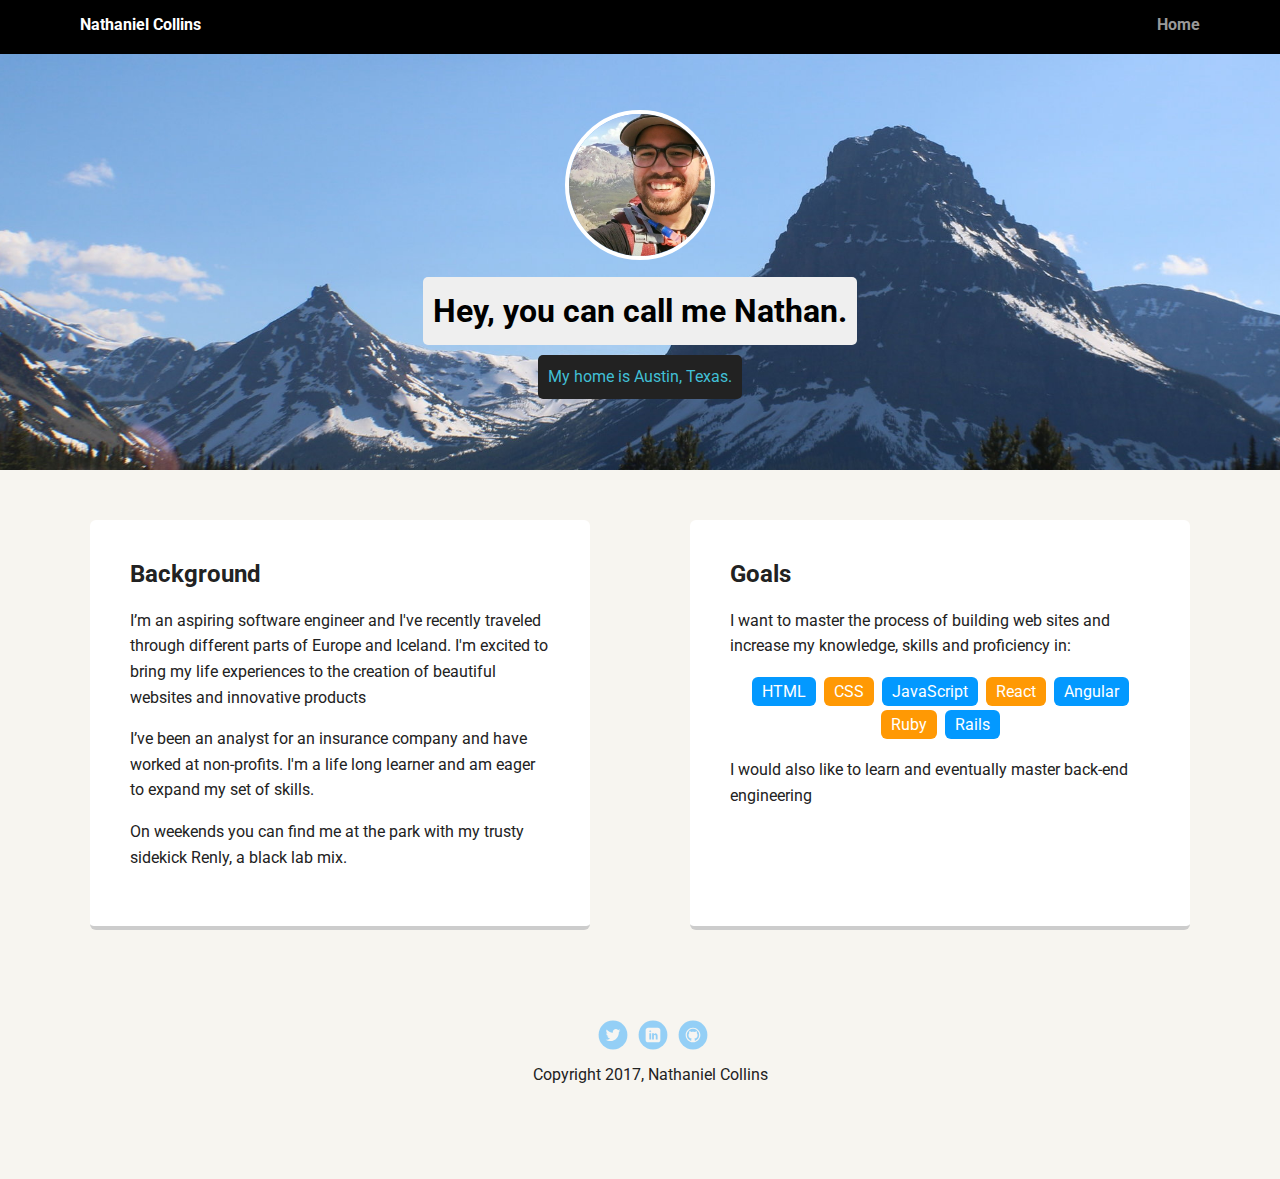
<file: index.html>
<!doctype html>
<html lang="en">
<head>
  <meta charset="utf-8">
  <title>Nathaniel Collins' Profile</title>
  <meta name="viewport" content="width=device-width, initial-scale=1.0">
  <link rel="stylesheet" href="styles.css">
  <link href="https://fonts.googleapis.com/css?family=Muli%7CRoboto:400,300,500,700,900" rel="stylesheet"></head>
  <body>

    <div class="main-nav">
        <ul class="nav">
          <li class="name">Nathaniel Collins</li>
          <li><a href="index.html">Home</a></li>
        </ul>
    </div>

    <header>
      <img src="images/hiking.jpg" alt="Picture of me hiking in Glacier National Park" class="profile-image">
      <h1 class="tag name">Hey, you can call me Nathan.</h1>
      <p class="tag location">My home is Austin, Texas.</p>
    </header>

    <main class="flex">
      <div class="card">
        <h2>Background</h2>
        <p>I’m an aspiring software engineer and I've recently traveled through different parts of Europe and Iceland. I'm excited to bring my life experiences to the creation of beautiful websites and innovative products</p>
        <p>I’ve been an analyst for an insurance company and have worked at non-profits. I'm a life long learner and am eager to expand my set of skills.</p>
        <p>On weekends you can find me at the park with my trusty sidekick Renly, a black lab mix.</p>
      </div>

      <div class="card">
        <h2>Goals</h2>
        <p>I want to master the process of building web sites and increase my knowledge, skills and proficiency in:</p>
        <ul class="skills">
          <li>HTML</li>
          <li>CSS</li>
          <li>JavaScript</li>
          <li>React</li>
          <li>Angular</li>
          <li>Ruby</li>
          <li>Rails</li>
        </ul>
        <p>I would also like to learn and eventually master back-end engineering</p>
      </div>

    </main>
    <footer>
      <ul>
        <li><a href="https://twitter.com/NathanCLeon" class="social twitter">Twitter</a></li>
        <li><a href="https://www.linkedin.com/in/nathancleon" class="social linkedin">LinkedIn</a></li>
        <li><a href="https://github.com/nathancleon" class="social github">Github</a></li>
      </ul>
      <p class="copyright">Copyright 2017, Nathaniel Collins</p>
    </footer>
  </body>
  </html>
</file>
<file: styles.css>
/* Global Layout Set-up */
* {
  box-sizing: border-box;
}

body {
  margin: 0;
  padding: 0;
  text-align: center;
  font-family: 'Roboto', sans-serif;
  color: #222;
  background: #f7f5f0;
}
/* Link Styles */

a {
  text-decoration: none;
  color: #999;
}
a:hover {
  color: #6633ff;
}

/* Section Styles */

.main-nav {
  width: 100%;
  background: black;
  min-height: 30px;
  padding: 10px;
  position: fixed;
  text-align: center;
}
.nav {
  display: flex;
  justify-content: space-around;
  font-weight: 700;
  list-style-type: none;
  margin: 0 auto;
  padding: 0;
}

.nav .name {
    display: block;
    margin-right: auto;
    color: white;
}
.nav li {
  padding: 5px 10px 10px 10px;
}
.nav a {
  transition: all .2s;
}
.nav a:hover {
  color: skyblue;
}

header {
  text-align: center;
  background: url('images/glaciermountain.jpg') no-repeat center;
  background-size: cover;
  overflow: hidden;
  padding-top: 60px;
}
header {
  line-height: 1.5;
}
header .profile-image {
  margin-top: 50px;
  width: 150px;
  height: 150px;
  border-radius: 50%;
  border: 4px solid white;
  transition: all .5s;
}
header .profile-image:hover {
  transform: scale(.8) rotate(25deg);
}
.tag {
  background-color: #efefef;
  color: black;
  padding: 10px;
  border-radius: 5px;
  display: table;
  margin: 10px auto;
}
.location {
  background-color: #222;
  color: #41bfd5;
}
.card {
  margin: 30px;
  padding: 20px 40px 40px;
  max-width: 500px;
  text-align: left;
  background: #fff;
  border-bottom: 4px solid #ccc;
  border-radius: 6px;
  transition: all .5s;
}
.card:hover {
  border-color: skyblue;
}

ul.skills {
  padding: 0;
  text-align: center;
}

.skills li {
  border-radius: 6px;
  display: inline-block;
  background: #ff9904;
  color: white;
  padding: 5px 10px;
  margin: 2px;
}

.skills li:nth-child(odd) {
  background: #0399ff;
}

footer {
  width: 100%;
  min-height: 30px;
  padding: 20px 0 40px 20px;
}

footer .copyright {
  top: -8px;
  font-size: .75em;
}

footer ul {
  list-style-type: none;
  margin: 0;
  padding: 0;
}

footer ul li {
  display: inline-block;
}

a.social {
  display: inline-block;
  text-indent: -9999px;
  margin-left: 5px;
  width: 30px;
  height: 30px;
  background-size: 30px 30px;
  opacity: .4;
  transition: all .5s;
}
a.twitter {
  background-image: url(images/twitter.svg);
}
a.linkedin {
  background-image: url(images/linkedin.svg);
}
a.github {
  background-image: url(images/github.svg);
}
a.social:hover {
  opacity: 1;
}
.clearfix {
  clear: both;
}

/* Styles for larger screens */
@media screen and (min-width: 720px) {

  .flex {
      display: -ms-flexbox;      /* TWEENER - IE 10 */
      display: flex;
      max-width: 1200px;
      -ms-flex-pack: distribute;
      justify-content: space-around;
      margin: 0 auto;
  }

  header {
    min-height: 470px;
  }

  .nav {
    max-width: 1200px;
    padding: 0 30px;
  }


  main {
    padding-top: 20px;
  }

  main p {
    line-height: 1.6em;
  }

  footer {
    font-size: 1.3em;
    max-width: 1200px;
    margin: 40px auto;
  }

}
</file>
